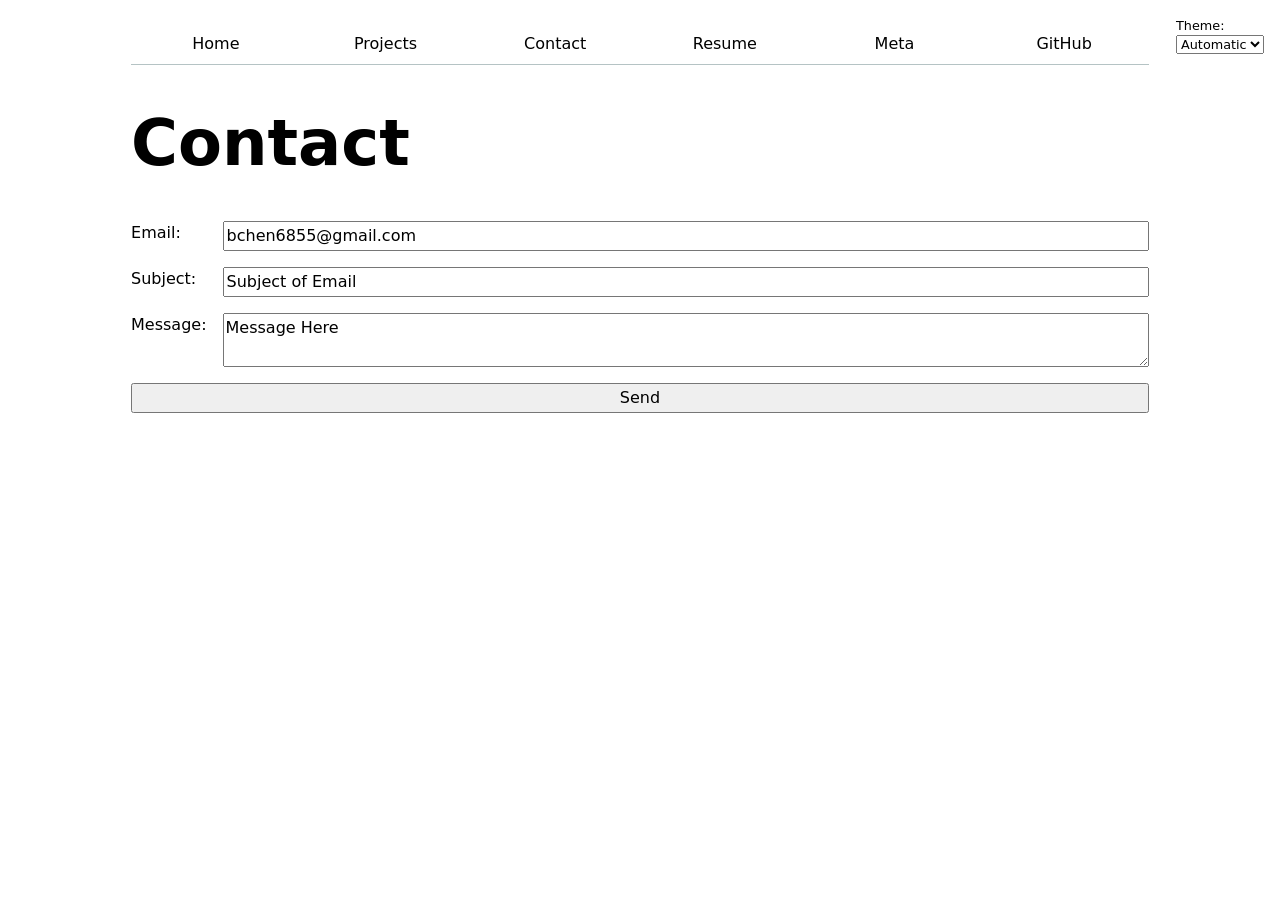
<file: contact/index.html>
<!DOCTYPE html>
<html lang="en">
<head>
    <meta charset="UTF-8">
    <meta name="viewport" content="width=device-width, initial-scale=1.0">
    <title>Contact Webpage</title>
    <link rel="stylesheet" href="../style.css">
    <script type="module" src="../global.js"></script>
</head>
<body>
    <h1>Contact</h1>
    <form action="mailto:bchen6855@gmail.com" method="post" enctype="text/plain">
        <label>
            Email: 
            <input name="email" type="email" value="bchen6855@gmail.com">
        </label>
        <label>
            Subject: 
            <input name="subject" value="Subject of Email">
        </label>
        <label>
            Message: 
            <textarea name="body">Message Here</textarea>
        </label>
        <button>Send</button>
    </form>
</body>
</html>
</file>
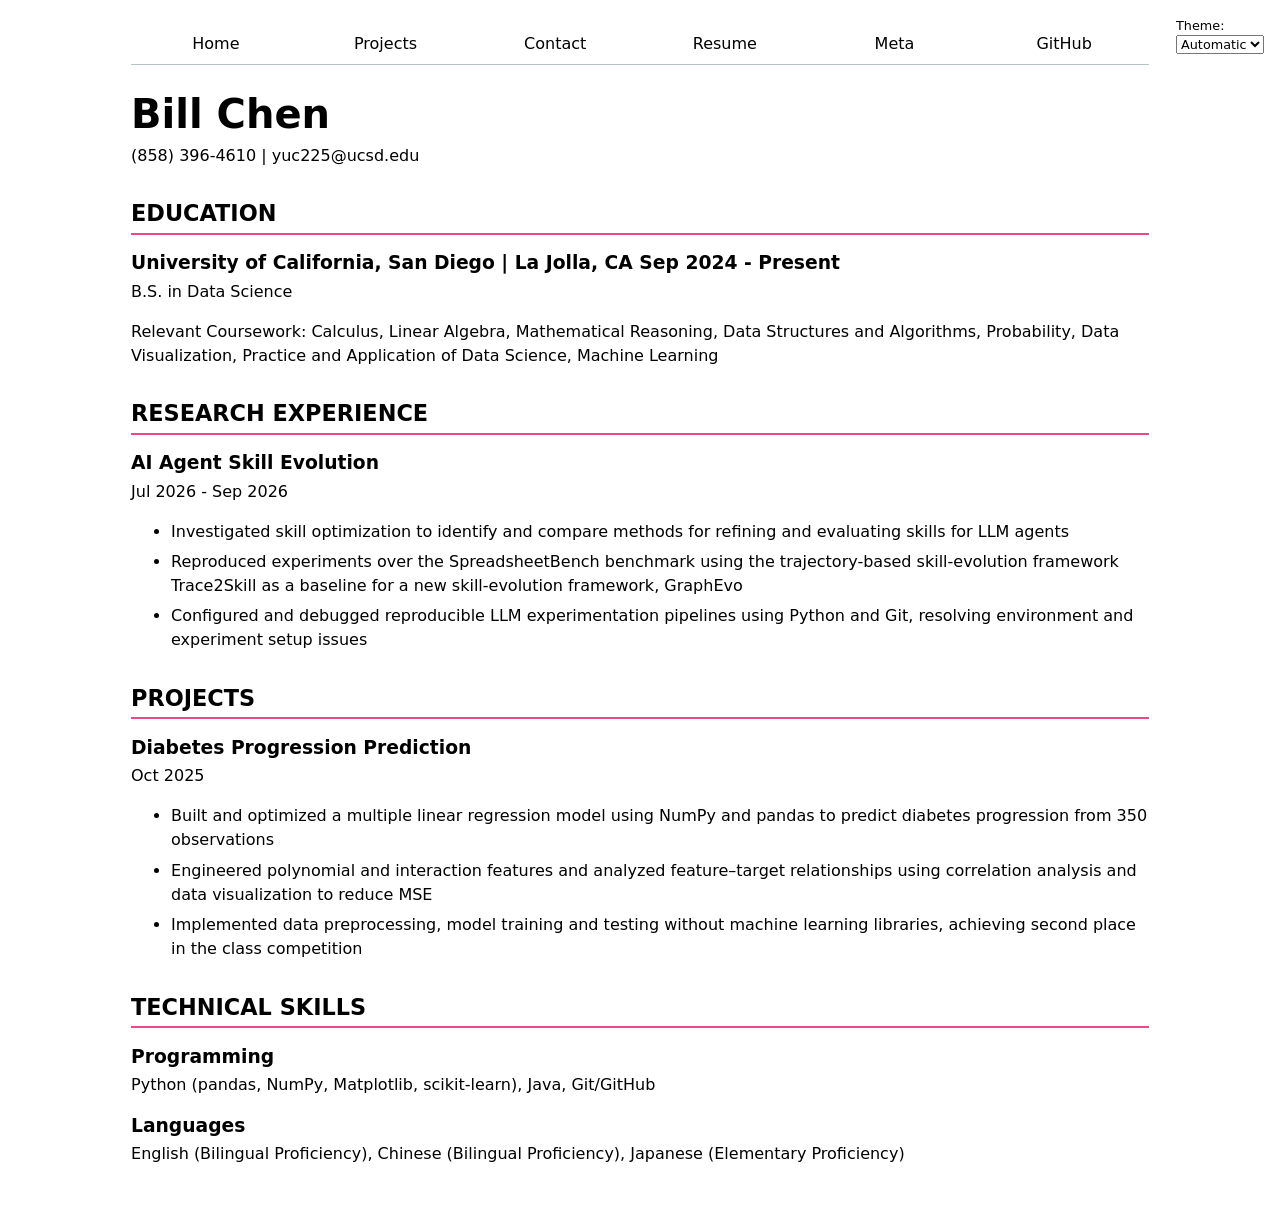
<file: resume/index.html>
<!DOCTYPE html>
<html lang="en">
<head>
    <meta charset="UTF-8">
    <meta name="viewport" content="width=device-width, initial-scale=1.0">
    <title>Resume Webpage</title>
    <link rel="stylesheet" href="../style.css">
    <script type="module" src="../global.js"></script>
</head>
<body class="resume">
    <h1>Bill Chen</h1>
    <p>(858) 396-4610 | yuc225@ucsd.edu</p>
    <section>
        <h2>EDUCATION</h2>
        <h3>University of California,  San Diego | La Jolla, CA <time>Sep 2024</time> - Present </h3>
        <p>B.S. in Data Science</p>
        <p>Relevant Coursework: Calculus, Linear Algebra, Mathematical Reasoning, Data Structures and Algorithms, Probability, Data Visualization, Practice and Application of Data Science, Machine Learning</p>
    </section>

    <section>
        <h2>RESEARCH EXPERIENCE</h2>
        <article>
            <h3>AI Agent Skill Evolution</h3>
            <p>
                <time>Jul 2026</time> - <time>Sep 2026</time>
            </p>
            <ul>
                <li>Investigated skill optimization to identify and compare methods for refining and evaluating skills for LLM agents</li> 
                <li>Reproduced experiments over the SpreadsheetBench benchmark using the trajectory-based skill-evolution framework Trace2Skill as a baseline for a new skill-evolution framework, GraphEvo</li>
                <li>Configured and debugged reproducible LLM experimentation pipelines using Python and Git, resolving environment and experiment setup issues</li>
            </ul>
        </article>
    </section>

    <section>
        <h2>PROJECTS</h2>
        <article>
            <h3>Diabetes Progression Prediction</h3>
            <p>
                <time>Oct 2025</time>
            </p>
            <ul>
                <li>Built and optimized a multiple linear regression model using NumPy and pandas to predict diabetes progression from 350 observations</li>
                <li>Engineered polynomial and interaction features and analyzed feature–target relationships using correlation analysis and data visualization to reduce MSE</li>
                <li>Implemented data preprocessing, model training and testing without machine learning libraries, achieving second place in the class competition</li>
            </ul>
        </article>
    </section>

    <section>
        <h2>TECHNICAL SKILLS</h2>
        <h3>Programming</h3>
        <p>Python (pandas, NumPy, Matplotlib, scikit-learn),  Java, Git/GitHub</p>
        <h3>Languages</h3>
        <p>English (Bilingual Proficiency), Chinese (Bilingual Proficiency), Japanese (Elementary Proficiency)</p>
    </section>

</body>
</html>
</file>
<file: style.css>
body {
  /* Set line height to 1.5 times the font size
	   and use the OS’s UI font as the website font
	 */
  font: 100%/1.5 system-ui;
  max-width: 100ch;
  margin-inline: auto;
  padding: 1em;
}

html {
  --color-accent: oklch(65% 50% 0);
  accent-color: var(--color-accent);
}

nav {
  display: flex;
  margin-bottom: 1em;
  --border-color: oklch(50% 10% 200 / 40%);
  border-bottom: 1px solid var(--border-color);
}

nav a {
  flex: 1;
  text-decoration: none;
  color: inherit;
  text-align: center;
  padding: 0.5em;
}

nav a.current {
  border-bottom: 0.4em solid oklch(80% 3% 200);
  padding-bottom: 0.1em;
}

nav a:hover {
  border-bottom: 0.4em solid var(--color-accent);
  padding-bottom: 0.1em;
}

input, textarea, button, select {
  font: inherit;
}

label {
  display: grid;
  grid-template-columns: subgrid;
}

label, button {
  grid-column: 1 / -1;
}

form {
    display: grid;
    grid-template-columns: auto 1fr;
    gap: 1em;
}

.projects {
  display: grid;
  grid-template-columns: repeat(auto-fill, minmax(15em, 1fr));
   gap: 1em;
}

.projects article {
  display: grid;
  grid-template-rows: subgrid;
  grid-row: span 3;
}

.projects h2 {
  margin: 0;
}

h1 {
    font-size: 400%;
}

h1, h2, h3, h4, h5, h6 {
    line-height: 1.1;
    text-wrap: balance;
}

.resume section h2 {
    font-size: 1.4em;
    border-bottom: 2px solid var(--color-accent);
    padding-bottom: 0.3em;
    margin-top: 1.5em;
}

.resume section {
    margin-block: 2em;
}

.resume section h3 {
    margin-bottom: 0.3em;
}

.resume section p {
    margin-top: 0.3em;
}

.resume section li {
    margin-bottom: 0.4em;
}

.resume h1 {
    font-size: 2.5em;
    margin-bottom: 0.2em;
}

.resume h1 + p {
    margin-top: 0;
}

html {
    color-scheme: light dark;
}

.color-scheme {
  position: absolute;
  top: 1rem;
  right: 1rem;
  font-size: 80%;
}

#profile-stats dl {
    display: grid;
    grid-template-columns: repeat(4, 1fr);
    text-align: center;
}

#profile-stats dt {
    grid-row: 1;
}

#profile-stats dd {
    grid-row: 2;
    margin: 0;
}

#projects-pie-plot {
  max-width: 20em;
  margin-block: 2em;
  overflow: visible;
}

.legend {
  display: grid;
  grid-template-columns: repeat(auto-fill, minmax(9em, 1fr));
  gap: 1em;
  padding: 1em;
  border: 1px solid #ccc;
  border-radius: 0.5em;
  list-style: none;
}

.legend-item {
  display: flex;
  align-items: center;
  gap: 0.5em;
}

.swatch {
  display: inline-block;
  width: 1em;
  height: 1em;
  background-color: var(--color);
  border-radius: 0.25em;
  flex-shrink: 0;
}

.container {
  display: flex;
  align-items: center;
  gap: 2em;
}

.container .legend {
  flex: 1;
}

#projects-pie-plot {
  &:has(path:hover) {
  path:not(:hover) {
    opacity: 0.5;
  }
}
}

#projects-pie-plot path {
  transition: opacity 300s;
  cursor: pointer;
}

.selected {
  --color: oklch(60% 45% 0) !important;

  &:is(path) {
    fill: var(--color);
  }
}

.stats {
  display: grid;
  grid-template-columns: repeat(4, 1fr);
  gap: 1rem;
}

.stats dt {
  grid-row: 1;
  font-size: 0.85rem;
  color: gray;
  text-transform: uppercase;
}

.stats dd {
  grid-row: 2;
  margin: 0;
  font-size: 2rem;
  font-weight: bold;
}

.gridlines line {
  stroke: #ddd;
  stroke-opacity: 0.5;
}

.gridlines path {
  display: none;
}

dl.info {
  display: grid;
  grid-template-columns: auto 1fr;
  gap: 0.5em 1em;
  align-items: baseline;
  transition-duration: 500ms;
  transition-property: opacity, visibility;
}

dl.info dt {
  font-weight: normal;
  color: gray;
}

dl.info dd {
  margin: 0;
}

dl.info[hidden]:not(:hover, :focus-within) {
  opacity: 0;
  visibility: hidden;
}

.tooltip {
  position: fixed;
  top: 1em;
  left: 1em;

  background-color: rgba(255, 255, 255, 0.95);
  padding: 1em;
  border-radius: 0.5em;
  box-shadow: 0 4px 12px rgba(0, 0, 0, 0.15);
  backdrop-filter: blur(8px);
  z-index: 1000;
}

circle {
  transition: 200ms;
  transform-origin: center;
  transform-box: fill-box;

  @starting-style {
    r: 0;
  }
}

circle:hover {
  transform: scale(1.5);
}

@keyframes marching-ants {
  to {
    stroke-dashoffset: -8; /* 5 + 3 */
  }
}

.selection {
  fill-opacity: 0.1;
  stroke: black;
  stroke-opacity: 0.7;
  stroke-dasharray: 5 3;
  animation: marching-ants 2s linear infinite;
}

circle.selected {
  fill: #ff6b6b;
}

#files {
  display: grid;
  grid-template-columns: 1fr 4fr;

  > div {
    grid-column: 1 / -1;
    display: grid;
    grid-template-columns: subgrid;
  }

  dt {
    grid-column: 1;
  }

  dt small {
  display: block;
  font-size: 0.8em;
  opacity: 0.7;
  }

  dd {
    grid-column: 2;
    display: flex;
    flex-wrap: wrap;
    align-items: start;
    align-content: start;
    gap: 0.15em;
    padding-top: 0.6em;
    margin-left: 0;
  }
}

.loc {
  display: flex;
  width: 0.5em;
  aspect-ratio: 1;
  background: var(--color);
  border-radius: 50%;
}

#scrolly-1 {
  position: relative;
  display: flex;
  gap: 1rem;

  > * {
    flex: 1;
  }
}

#scatter-story {
  position: relative;
}

#scatter-plot {
  position: sticky;
  top: 0;
  left: 0;
  bottom: auto;
  height: 50vh;
}

#scatter-story .step {
  padding-bottom: 80vh;
}
</file>
